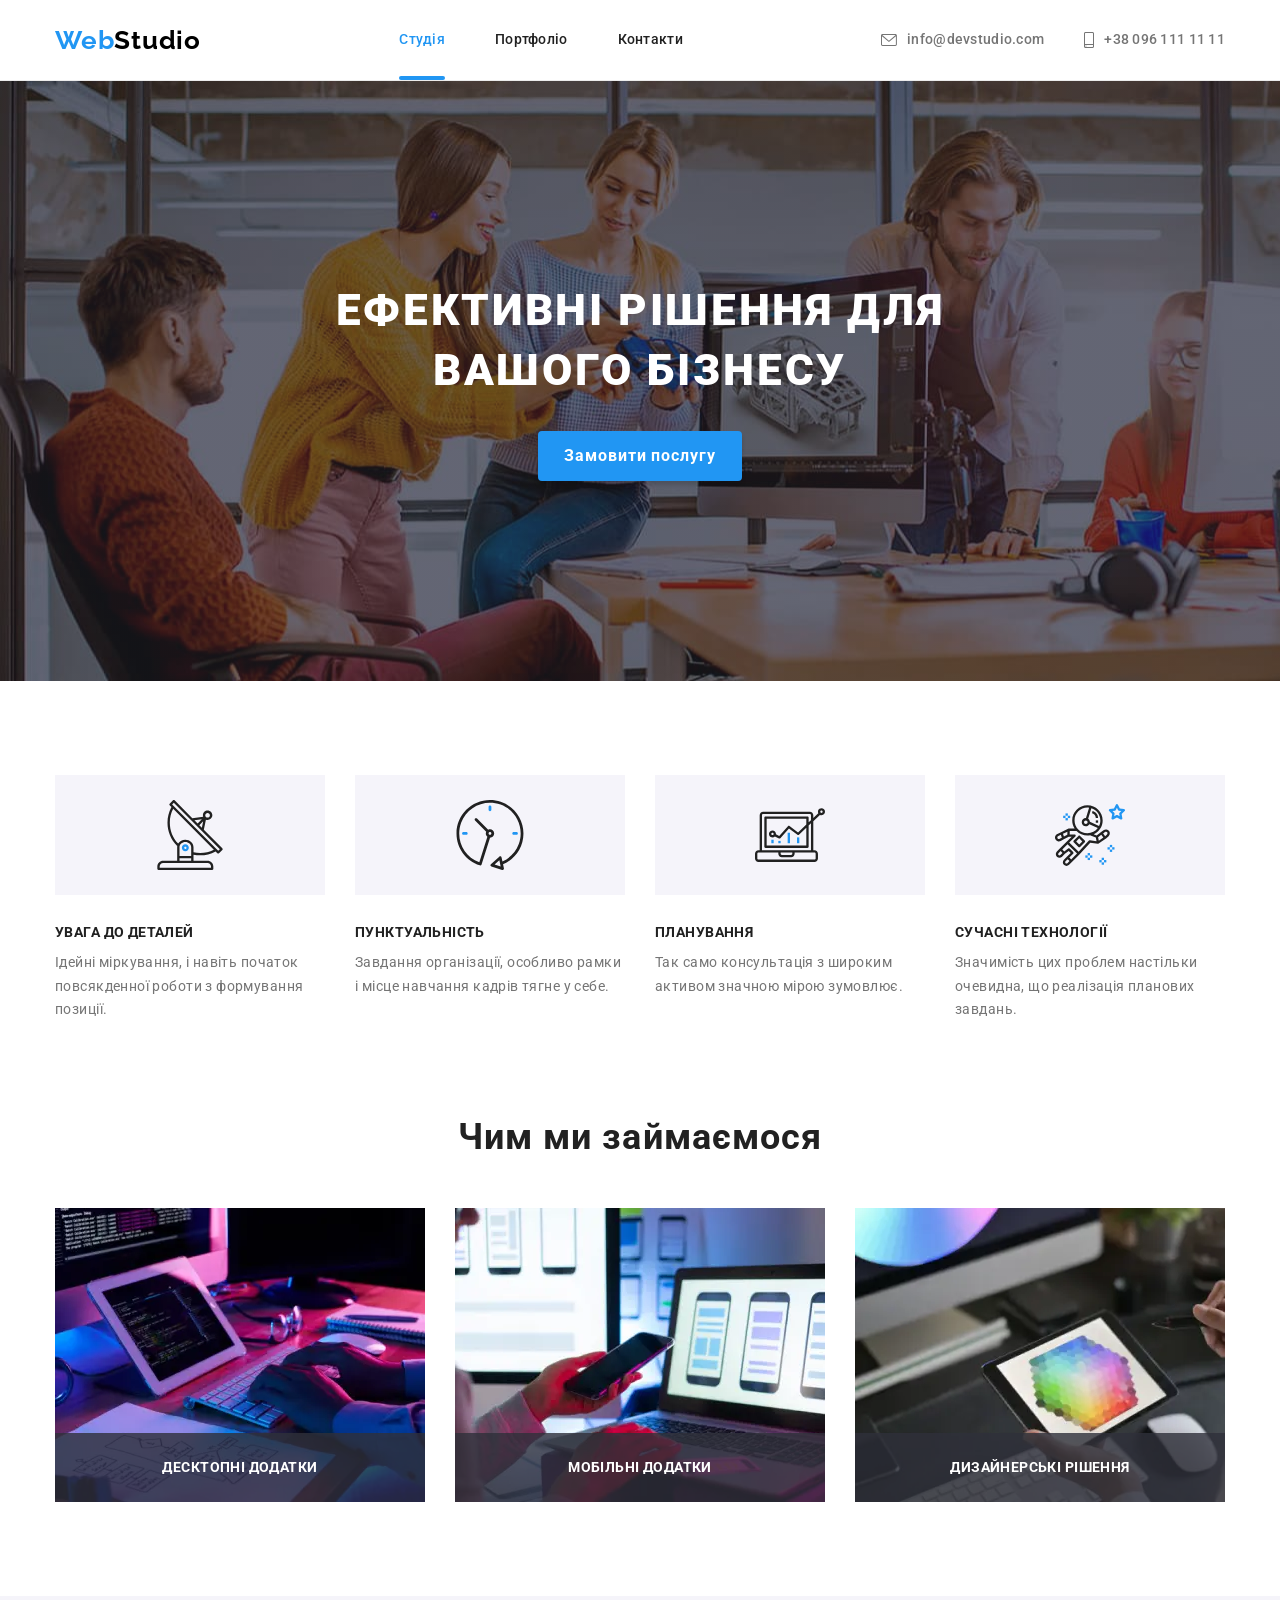
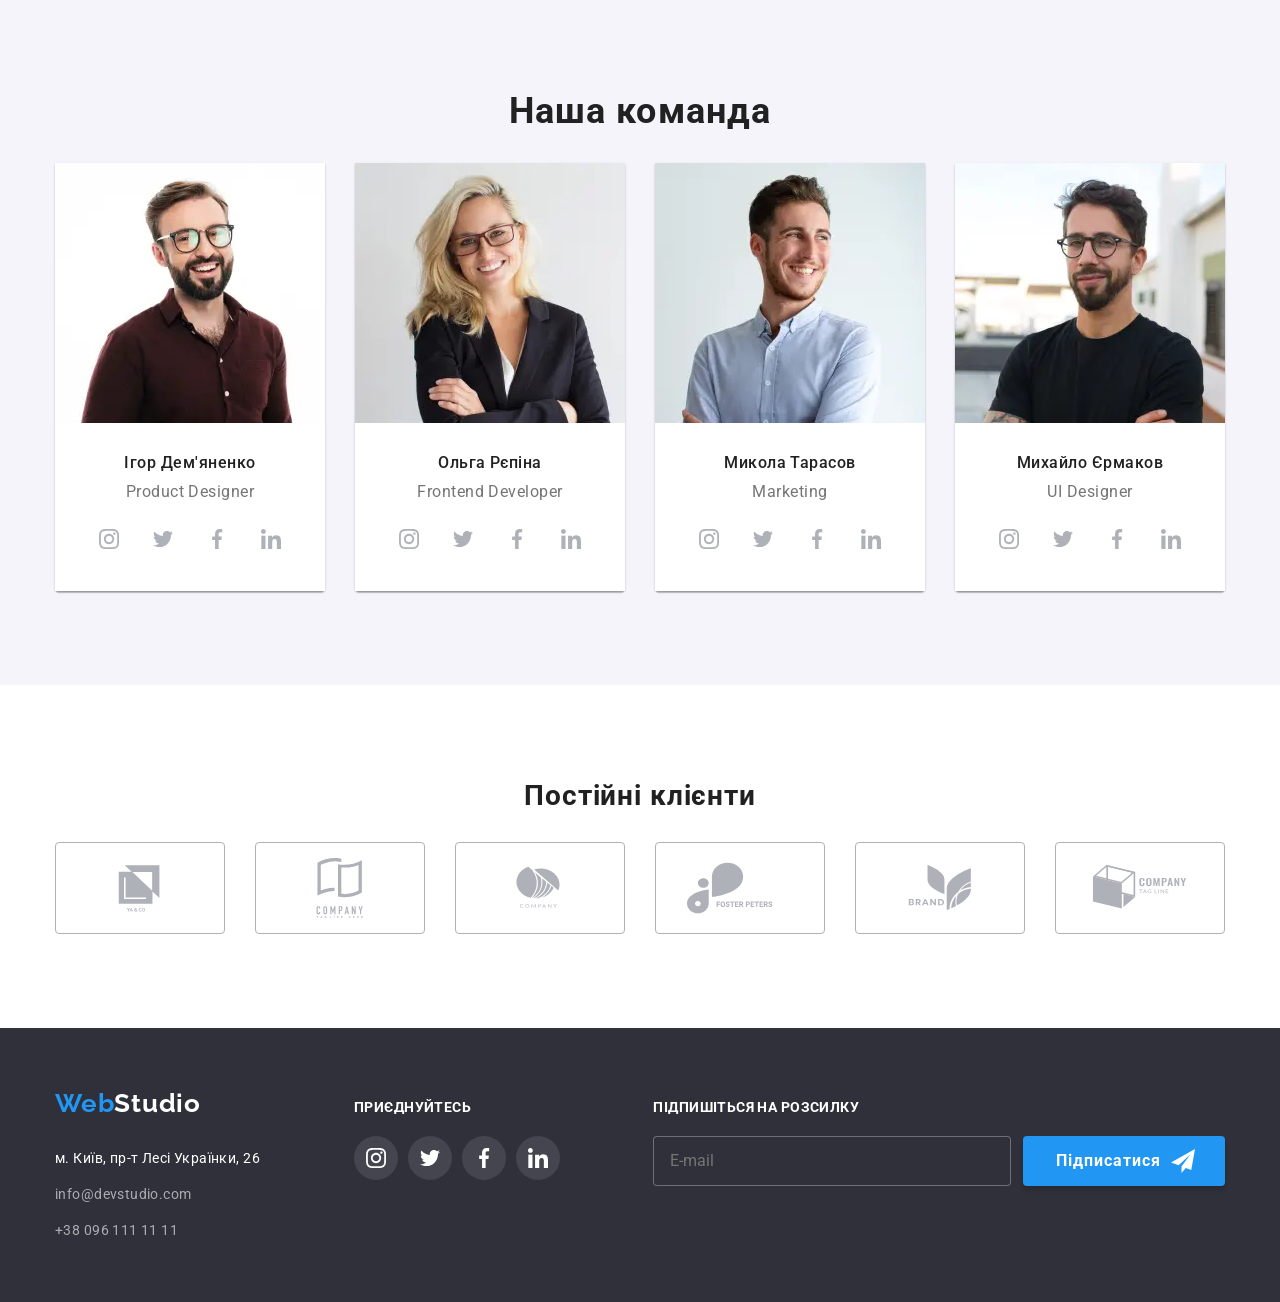
<file: index.html>
<!DOCTYPE html>
<html lang="uk">
  <head>
    <meta charset="UTF-8" />
    <meta http-equiv="X-UA-Compatible" content="IE=edge" />
    <meta name="viewport" content="width=device-width, initial-scale=1.0" />
    <title>WebStudio</title>
    <link
      rel="stylesheet"
      href="https://cdnjs.cloudflare.com/ajax/libs/modern-normalize/1.1.0/modern-normalize.min.css"
      integrity="sha512-wpPYUAdjBVSE4KJnH1VR1HeZfpl1ub8YT/NKx4PuQ5NmX2tKuGu6U/JRp5y+Y8XG2tV+wKQpNHVUX03MfMFn9Q=="
      crossorigin="anonymous"
      referrerpolicy="no-referrer"
    />
    <link rel="preconnect" href="https://fonts.googleapis.com" />
    <link rel="preconnect" href="https://fonts.gstatic.com" crossorigin />
    <link
      href="https://fonts.googleapis.com/css2?family=Raleway:wght@700&family=Roboto:wght@400;500;700;900&display=swap"
      rel="stylesheet"
    />
    <link rel="stylesheet" href="./css/main.min.css" />
  </head>
  <body>
    <header class="header">
      <div class="header__container container">
        <a class="logo link header__logo" href="./index.html"
            ><span class="logo__prefix">Web</span>Studio</a>
        <nav class="nav">
          
          <ul class="nav-list list">
            <li class="nav-list__item">
              <a class="nav-list__link link active-page" href="./index.html"
                >Студія</a
              >
            </li>
            <li class="nav-list__item">
              <a class="nav-list__link link" href="./portfolio.html"
                >Портфоліо</a
              >
            </li>
            <li class="nav-list__item">
              <a class="nav-list__link link" href="">Контакти</a>
            </li>
          </ul>
        </nav>
        <ul class="contacts list">
          <li class="contscts__item">
            <a
              class="mail contacts__link link"
              href="mailto:info@devstudio.com"
            >
              <svg class="contacts__icon" height="12" width="16">
                <use href="./images/icons.svg#icon-email"></use>
              </svg>
              info@devstudio.com
            </a>
          </li>
          <li class="contscts__item">
            <a class="phone contacts__link link" href="tel:+380961111111">
              <svg class="contacts__icon" height="16" width="10">
                <use href="./images/icons.svg#icon-phone"></use>
              </svg>
              +38 096 111 11 11</a
            >
          </li>
        </ul>
        <button type="button" class="menu__open-btn" data-menu-open>
          <svg height="40" width="40">
            <use href="./images/icons.svg#icon-menu"></use>
          </svg>
        </button>
      </div>

      <div class="mobile-menu" data-menu>
        <div class="mobile-menu__container container">
          <ul class="mobile-menu__list list">
            <li class="mobile-menu__item">
              <a class="mobile-menu__link link active" href="./index.html"
                >Студія</a
              >
            </li>
            <li class="mobile-menu__item">
              <a class="mobile-menu__link link" href="./portfolio.html"
                >Портфоліо</a
              >
            </li>
            <li class="mobile-menu__item">
              <a class="mobile-menu__link link" href="">Контакти</a>
            </li>
          </ul>  
          
          <ul class="menu-contacts list">
            <li class="menu-contscts__item">
              <a class="phone menu-contacts__link link" 
                href="tel:+380961111111">
                +38 096 111 11 11</a>
            </li>
            <li class="menu-contscts__item">
              <a class="mail menu-contacts__link link"
                href="mailto:info@devstudio.com">
                info@devstudio.com
              </a>
            </li>  
          </ul>
          <ul class="menu-social__list list">
            <li class="menu-social__item">
              <a class="menu-social__link link" href="">Instagram</a>
            </li>
            <li class="menu-social__item">
              <a class="menu-social__link link" href="">Twitter</a>
            </li>
            <li class="menu-social__item">
              <a class="menu-social__link link" href="">Facebook</a>
            </li>
            <li class="menu-social__item">
              <a class="menu-social__link link" href="">LinkedIn</a>
            </li>
          </ul>
        
          <button type="button" class="menu__close-btn" data-menu-close>
            <svg height="18" width="18">
              <use href="./images/icons.svg#icon-close"></use>
            </svg>
          </button>
        </div>
      </div>
    </header>

    <main>
      <section class="hero">
        <div class="container">
          <h1 class="hero__title">Ефективні рішення для вашого бізнесу</h1>
          <button class="primary-btn hero__btn" type="button" data-modal-open>Замовити послугу</button> 
        </div>
      </section>

      <section class="section preference">
        <div class="container">
          <h2 class="visual-hidden">Переваги</h2>
          <ul class="preference-list list">
            <li class="preference-list__item">
              <div class="preference-list__icon-wrapper">
                <svg class="preference-list__icon">
                  <use href="./images/icons.svg#icon-antenna"></use>
                </svg>
              </div>
              <h3 class="preference-list__title">УВАГА ДО ДЕТАЛЕЙ</h3>
              <p class="preference-list__description">
                Ідейні міркування, і навіть початок повсякденної роботи з
                формування позиції.
              </p>
            </li>
            <li class="preference-list__item">
              <div class="preference-list__icon-wrapper">
                <svg class="preference-list__icon">
                  <use href="./images/icons.svg#icon-clock"></use>
                </svg>
              </div>
              <h3 class="preference-list__title">ПУНКТУАЛЬНІСТЬ</h3>
              <p class="preference-list__description">
                Завдання організації, особливо рамки і місце навчання кадрів
                тягне у себе.
              </p>
            </li>
            <li class="preference-list__item">
              <div class="preference-list__icon-wrapper">
                <svg class="preference-list__icon">
                  <use href="./images/icons.svg#icon-diagram"></use>
                </svg>
              </div>
              <h3 class="preference-list__title">ПЛАНУВАННЯ</h3>
              <p class="preference-list__description">
                Так само консультація з широким активом значною мірою зумовлює.
              </p>
            </li>
            <li class="preference-list__item">
              <div class="preference-list__icon-wrapper">
                <svg class="preference-list__icon">
                  <use href="./images/icons.svg#icon-astronaut"></use>
                </svg>
              </div>
              <h3 class="preference-list__title">СУЧАСНІ ТЕХНОЛОГІЇ</h3>
              <p class="preference-list__description">
                Значимість цих проблем настільки очевидна, що реалізація
                планових завдань.
              </p>
            </li>
          </ul>
        </div>
      </section>

      <section class="section about">
        <div class="container">
          <h2 class="second__title about__title">Чим ми займаємося</h2>
          <ul class="about-list list">
            <li class="about-list__item">
              <div class="about-list__wrapper">
                <picture>

                  <source 
                    srcset="./images/about-1.webp 1x, ./images/about-1@2x.webp 2x" 
                      type="image/webp" />
                  <source 
                    srcset="./images/about-1.jpg 1x, ./images/about-1@2x.jpg 2x"/>

                  <img src="./images/about-1.jpg" alt="Десктопні додатки" width="370"/>
                </picture>
                
                <div class="about-list__title-wrapper">Десктопні додатки</div>
              </div>
            </li>
            <li class="about-list__item">
              <div class="about-list__wrapper">
                <picture>

                  <source 
                    srcset="./images/about-2.webp 1x, ./images/about-2@2x.webp 2x" 
                      type="image/webp" />
                  <source 
                    srcset="./images/about-2.jpg 1x, ./images/about-2@2x.jpg 2x"/>

                  <img src="./images/about-2.jpg" alt="Мобільні додатки" width="370"/>
                </picture>               
                <div class="about-list__title-wrapper">Мобільні додатки</div>
              </div>
            </li>
            <li class="about-list__item">
              <div class="about-list__wrapper">
                <picture>
                  <source 
                    srcset="./images/about-3.webp 1x, ./images/about-3@2x.webp 2x" 
                      type="image/webp" />
                  <source 
                    srcset="./images/about-3.jpg 1x, ./images/about-3@2x.jpg 2x"/>

                  <img src="./images/about-3.jpg" alt="Дизайнерські рішення" width="370"/>
                </picture>   
                <div class="about-list__title-wrapper">Дизайнерські рішення</div>
              </div>
            </li>
          </ul>
        </div>
      </section>

      <section class="section team">
        <div class="container">
          <h2 class="second__title team__title">Наша команда</h2>
          <ul class="team-list list">
            <li class="team-list__item">
              <picture>

                <source 
                  srcset="./images/team1.webp 1x, ./images/team1@2x.webp 2x" 
                  media="(min-width: 1200px)"
                  type="image/webp" />
                <source 
                  srcset="./images/team1.jpg 1x, ./images/team1@2x.jpg 2x"
                  media="(min-width: 1200px)"/>
                <source 
                  srcset="./images/team1-tablet.webp 1x, ./images/team1-tablet@2x.webp 2x" 
                  media="(min-width: 768px)"
                  type="image/webp" />
                <source 
                  srcset="./images/team1-tablet.jpg 1x, ./images/team1-tablet@2x.jpg 2x"
                  media="(min-width: 768px)"/>

                <source 
                  srcset="./images/team1-mobile.webp 1x, ./images/team1-mobile@2x.webp 2x" 
                  media="(max-width: 767px)"
                  type="image/webp"/>
                <source 
                  srcset="./images/team1-mobile.jpg 1x, ./images/team1-mobile@2x.jpg 2x"
                  media="(max-width: 767px)"/>

                <img src="./images/team1.jpg" alt="Ігор Дем'яненко"/>
              </picture>
              
              <div class="team-list__content-wrapper">
                <h3 class="team-list__title">Ігор Дем'яненко</h3>
                <p class="team-list__description">Product Designer</p>
                <ul class="social-icon list">
                  <li class="social-icon__item">
                    <a class="social-icon__link link" href="">
                      <svg class="social-icon__img instagram-icon">
                        <use href="./images/icons.svg#icon-instagram"></use>
                      </svg>
                    </a>
                  </li>
                  <li class="social-icon__item">
                    <a class="social-icon__link link" href="">
                      <svg class="social-icon__img twitter-icon">
                        <use href="./images/icons.svg#icon-twitter"></use>
                      </svg>
                    </a>
                  </li>
                  <li class="social-icon__item">
                    <a class="social-icon__link link" href="">
                      <svg class="social-icon__img facebook-icon">
                        <use href="./images/icons.svg#icon-facebook"></use>
                      </svg>
                    </a>
                  </li>
                  <li class="social-icon__item">
                    <a class="social-icon__link link" href="">
                      <svg class="social-icon__img linkedin-icon">
                        <use href="./images/icons.svg#icon-linkedin"></use>
                      </svg>
                    </a>
                  </li>
                </ul>
              </div>
            </li>
            <li class="team-list__item">
              <picture>

                <source 
                  srcset="./images/team2.webp 1x, ./images/team2@2x.webp 2x" 
                  media="(min-width: 1200px)"
                  type="image/webp" />
                <source 
                  srcset="./images/team2.jpg 1x, ./images/team2@2x.jpg 2x"
                  media="(min-width: 1200px)"/>

                <source 
                  srcset="./images/team2-tablet.webp 1x, ./images/team2-tablet@2x.webp 2x" 
                  media="(min-width: 768px)"
                  type="image/webp" />
                <source 
                  srcset="./images/team2-tablet.jpg 1x, ./images/team2-tablet@2x.jpg 2x"
                  media="(min-width: 768px)"/>

                <source 
                  srcset="./images/team2-mobile.webp 1x, ./images/team2-mobile@2x.webp 2x" 
                  media="(max-width: 767px)"
                  type="image/webp" />
                <source 
                  srcset="./images/team2-mobile.jpg 1x, ./images/team2-mobile@2x.jpg 2x"
                  media="(max-width: 767px)"/>

                <img src="./images/team2.jpg" alt="Ольга Рєпіна"/>
              </picture>
              <div class="team-list__content-wrapper">
                <h3 class="team-list__title">Ольга Рєпіна</h3>
                <p class="team-list__description">Frontend Developer</p>
                <ul class="social-icon list">
                  <li class="social-icon__item">
                    <a class="social-icon__link link" href="">
                      <svg class="social-icon__img instagram-icon">
                        <use href="./images/icons.svg#icon-instagram"></use>
                      </svg>
                    </a>
                  </li>
                  <li class="social-icon__item">
                    <a class="social-icon__link link" href="">
                      <svg class="social-icon__img twitter-icon">
                        <use href="./images/icons.svg#icon-twitter"></use>
                      </svg>
                    </a>
                  </li>
                  <li class="social-icon__item">
                    <a class="social-icon__link link" href="">
                      <svg class="social-icon__img facebook-icon">
                        <use href="./images/icons.svg#icon-facebook"></use>
                      </svg>
                    </a>
                  </li>
                  <li class="social-icon__item">
                    <a class="social-icon__link link" href="">
                      <svg class="social-icon__img linkedin-icon">
                        <use href="./images/icons.svg#icon-linkedin"></use>
                      </svg>
                    </a>
                  </li>
                </ul>
              </div>
            </li>
            <li class="team-list__item">

              <picture>

                <source 
                  srcset="./images/team3.webp 1x, ./images/team3@2x.webp 2x" 
                  media="(min-width: 1200px)"
                  type="image/webp" />
                <source 
                  srcset="./images/team3.jpg 1x, ./images/team3@2x.jpg 2x"
                  media="(min-width: 1200px)"/>

                <source 
                  srcset="./images/team3-tablet.webp 1x, ./images/team3-tablet@2x.webp 2x" 
                  media="(min-width: 768px)"
                  type="image/webp" />
                <source 
                  srcset="./images/team3-tablet.jpg 1x, ./images/team3-tablet@2x.jpg 2x"
                  media="(min-width: 768px)"/>

                <source 
                  srcset="./images/team3-mobile.webp 1x, ./images/team3-mobile@2x.webp 2x" 
                  media="(max-width: 767px)"
                  type="image/webp" />
                <source 
                  srcset="./images/team3-mobile.jpg 1x, ./images/team3-mobile@2x.jpg 2x"
                  media="(max-width: 767px)"/>

                <img src="./images/team3.jpg" alt="Микола Тарасов"/>
              </picture>

              
              <div class="team-list__content-wrapper">
                <h3 class="team-list__title">Микола Тарасов</h3>
                <p class="team-list__description">Marketing</p>
                <ul class="social-icon list">
                  <li class="social-icon__item">
                    <a class="social-icon__link link" href="">
                      <svg class="social-icon__img instagram-icon">
                        <use href="./images/icons.svg#icon-instagram"></use>
                      </svg>
                    </a>
                  </li>
                  <li class="social-icon__item">
                    <a class="social-icon__link link" href="">
                      <svg class="social-icon__img twitter-icon">
                        <use href="./images/icons.svg#icon-twitter"></use>
                      </svg>
                    </a>
                  </li>
                  <li class="social-icon__item">
                    <a class="social-icon__link link" href="">
                      <svg class="social-icon__img facebook-icon">
                        <use href="./images/icons.svg#icon-facebook"></use>
                      </svg>
                    </a>
                  </li>
                  <li class="social-icon__item">
                    <a class="social-icon__link link" href="">
                      <svg class="social-icon__img linkedin-icon">
                        <use href="./images/icons.svg#icon-linkedin"></use>
                      </svg>
                    </a>
                  </li>
                </ul>
              </div>
            </li>
            
            <li class="team-list__item">

              <picture>

                <source 
                  srcset="./images/team4.webp 1x, ./images/team4@2x.webp 2x" 
                  media="(min-width: 1200px)"
                  type="image/webp"/>
                <source 
                  srcset="./images/team4.jpg 1x, ./images/team4@2x.jpg 2x"
                  media="(min-width: 1200px)"/>

                <source 
                  srcset="./images/team4-tablet.webp 1x, ./images/team4-tablet@2x.webp 2x" 
                  media="(min-width: 768px)"
                  type="image/webp" />
                <source 
                  srcset="./images/team4-tablet.jpg 1x, ./images/team4-tablet@2x.jpg 2x"
                  media="(min-width: 768px)"/>

                <source 
                  srcset="./images/team4-mobile.webp 1x, ./images/team4-mobile@2x.webp 2x" 
                  media="(max-width: 767px)"
                  type="image/webp" />
                <source 
                  srcset="./images/team4-mobile.jpg 1x, ./images/team4-mobile@2x.jpg 2x"
                  media="(max-width: 767px)"/>

                  <img src="./images/team4.jpg" alt="Михайло Єрмаков"/>
              </picture>
             
              <div class="team-list__content-wrapper">
                <h3 class="team-list__title">Михайло Єрмаков</h3>
                <p class="team-list__description">UI Designer</p>
                <ul class="social-icon list">
                  <li class="social-icon__item">
                    <a class="social-icon__link link" href="">
                      <svg class="social-icon__img instagram-icon">
                        <use href="./images/icons.svg#icon-instagram"></use>
                      </svg>
                    </a>
                  </li>
                  <li class="social-icon__item">
                    <a class="social-icon__link link" href="">
                      <svg class="social-icon__img twitter-icon">
                        <use href="./images/icons.svg#icon-twitter"></use>
                      </svg>
                    </a>
                  </li>
                  <li class="social-icon__item">
                    <a class="social-icon__link link" href="">
                      <svg class="social-icon__img facebook-icon">
                        <use href="./images/icons.svg#icon-facebook"></use>
                      </svg>
                    </a>
                  </li>
                  <li class="social-icon__item">
                    <a class="social-icon__link link" href="">
                      <svg class="social-icon__img linkedin-icon">
                        <use href="./images/icons.svg#icon-linkedin"></use>
                      </svg>
                    </a>
                  </li>
                </ul>
              </div>
            </li>
          </ul>
        </div>
      </section>

      <section class="section clients">
        <div class="container">
          <h2 class="second__title clients__title">Постійні клієнти</h2>
          <ul class="clients-list list">
            <li class="clients-list__item">
              <a href="" class="clients-list__link link">
                <svg class="clients-list__img">
                  <use href="./images/icons.svg#icon-client1"></use>
                </svg>
              </a>
            </li>
            <li class="clients-list__item">
              <a href="" class="clients-list__link link">
                <svg class="clients-list__img">
                  <use href="./images/icons.svg#icon-client2"></use>
                </svg>
              </a>
            </li>
            <li class="clients-list__item">
              <a href="" class="clients-list__link link">
                <svg class="clients-list__img">
                  <use href="./images/icons.svg#icon-client3"></use>
                </svg>
              </a>
            </li>
            <li class="clients-list__item">
              <a href="" class="clients-list__link link">
                <svg class="clients-list__img">
                  <use href="./images/icons.svg#icon-client4"></use>
                </svg>
              </a>
            </li>
            <li class="clients-list__item">
              <a href="" class="clients-list__link link">
                <svg class="clients-list__img">
                  <use href="./images/icons.svg#icon-client5"></use>
                </svg>
              </a>
            </li>
            <li class="clients-list__item">
              <a href="" class="clients-list__link link">
                <svg class="clients-list__img">
                  <use href="./images/icons.svg#icon-client6"></use>
                </svg>
              </a>
            </li>
          </ul>
        </div>
      </section>
    </main>

    <footer class="footer">
      <div class="container footer-container">
        <div class="footer-contacts">
          <a class="logo link footer__logo" href="./index.html"
            ><span class="logo__prefix">Web</span>Studio</a
          >
          <address class="footer-address">
            м. Київ, пр-т Лесі Українки, 26
            <a
              class="footer-address__link link"
              href="mailto:info@devstudio.com"
              >info@devstudio.com</a
            >
            <a class="footer-address__link link" href="tel:+380961111111"
              >+38 096 111 11 11</a
            >
          </address>
        </div>
        
        <div class="footer-social">
          <p class="footer-social__title">приєднуйтесь</p>
          <ul class="social-icon list">
            <li class="social-icon__item">
              <a class="social-icon__link social-icon__link_theme_dark link" href="">
                <svg class="social-icon__img_theme_dark instagram-icon">
                  <use href="./images/icons.svg#icon-instagram"></use>
                </svg>
              </a>
            </li>
            <li class="social-icon__item">
              <a class="social-icon__link social-icon__link_theme_dark link" href="">
                <svg class="social-icon__img_theme_dark twitter-icon">
                  <use href="./images/icons.svg#icon-twitter"></use>
                </svg>
              </a>
            </li>
            <li class="social-icon__item">
              <a class="social-icon__link social-icon__link_theme_dark link" href="">
                <svg class="social-icon__img_theme_dark facebook-icon">
                  <use href="./images/icons.svg#icon-facebook"></use>
                </svg>
              </a>
            </li>
            <li class="social-icon__item">
              <a class="social-icon__link social-icon__link_theme_dark link" href="">
                <svg class="social-icon__img_theme_dark linkedin-icon">
                  <use href="./images/icons.svg#icon-linkedin"></use>
                </svg>
              </a>
            </li>
          </ul>
        </div>

        <form class="subscribe-form">
          <p class="subscribe-form__title">Підпишіться на розсилку</p>
          <div class="subscribe-form-thumb">
            <input type="email" name="email" class="subscribe-form__input" placeholder="E-mail" required/>    
            <button type="submit" class="primary-btn subscribe-form__btn">
              Підписатися
              <svg class="subscribe-form__icon">
                <use href="./images/icons.svg#icon-send" width="24" height="24"></use>
              </svg>
            </button>
          </div>
        </form>
      </div>
    </footer>

    <div class="backdrop is-hidden" data-modal>
      <div class="modal">
        <button type="button" class="modal__close_btn" data-modal-close>
          <svg class="modal__close_icon" width="11" height="11">
            <use href="./images/icons.svg#icon-close"></use>
          </svg>
        </button>

        <form class="person-form">
          <p class="person-form__title">Залиште свої дані, ми вам передзвонимо</p>
          
          <label for="form-name"><span class="person-form__text">Ім'я</span></label>
            <div class="input-wrapper">
              <input type="text" name="name" class="person-form__input" id="form-name" required>
              <svg class="person-form__icon" width="13" height="13">
                <use href="./images/icons.svg#icon-person"></use>
              </svg>          
            </div>       
         
          <label for="form-phone"><span class="person-form__text">Телефон</span></label>
          <div class="input-wrapper">
            <input type="tel" name="phone" class="person-form__input" id="form-phone" required>
            <svg class="person-form__icon" width="14" height="14">
              <use href="./images/icons.svg#icon-phone_form"></use>
            </svg>
          </div>  
          
          <label for="form-email"><span class="person-form__text">Пошта</span></label>           
            <div class="input-wrapper">
              <input type="email" name="email" class="person-form__input" id="form-email" required>
              <svg class="person-form__icon" width="16" height="15">
                <use href="./images/icons.svg#icon-email-form"></use>
              </svg>
            </div> 
          
          <label for="form-message"><span class="person-form__text">Коментар</span></label>           
          <textarea 
            name="message" 
            placeholder="Введіть текст" 
            class="person-form__message" 
            id="form-message"
          >
          </textarea>
          
          <div class="checkbox-wrapper">
            <input type="checkbox" name="accept" id="accept-checkbox" class="person-checkbox__input visual-hidden" required>
            <label class="person-checkbox__label" for="accept-checkbox">
              <span class="person-checkbox__text">
                Погоджуюся з розсилкою та приймаю  <a class="person-checkbox__link" href="">Умови договору</a>
              </span>
            </label>
          </div>         
          <button type="submit" class="primary-btn person-form__btn">Відправити</button>
        </form>

      </div>
    </div>

    <script src="./js/modal.js"></script>
    <script src="./js/mobile-menu.js"></script>

  </body>
</html>
</file>
<file: css/main.min.css>
:root{--primary-font-family: "Roboto", sans-serif;--secondary-font-family: "Raleway", sans-serif;--primary-text-color: #757575;--secondary-text-color: #212121;--white-color: #ffffff;--primary-lite-color: #f5f4fa;--secondary-lite-color: #f5f5f5;--third-lite-color: rgba(255, 255, 255, 0.6);--primary-dark-color: #000000;--secondary-dark-color: #2f303a;--primary-decor-color: #2196f3;--secondary-decor-color: #188ce8;--primary-border-color: #ececec;--secondary-border-color: #eeeeee;--icon-color: #afb1b8}.visual-hidden{position:absolute;width:1px;height:1px;margin:-1px;border:0;padding:0;white-space:nowrap;-webkit-clip-path:inset(100%);clip-path:inset(100%);overflow:hidden}body{background-color:var(--white-color);font-family:var(--primary-font-family);color:var(--primary-text-color)}h1,h2,h3,h4,h5,h6,p{margin-top:0;margin-bottom:0}ul,ol{margin-top:0;margin-bottom:0;padding-left:0}img{display:block}.link{text-decoration:none}.list{list-style:none}.second__title{font-weight:700;font-size:36px;line-height:1.17;letter-spacing:.03em;text-align:center;color:var(--secondary-text-color)}.section{padding-top:60px;padding-bottom:60px}@media screen and (min-width: 1200px){.section{padding-top:94px;padding-bottom:94px}}.container{padding-left:15px;padding-right:15px}@media screen and (min-width: 480px){.container{width:480px;margin-left:auto;margin-right:auto}}@media screen and (min-width: 768px){.container{width:768px}}@media screen and (min-width: 1200px){.container{width:1200px;padding-left:15px;padding-right:15px}}@media screen and (min-width: 1600px){.container{width:1600px;padding-left:215px;padding-right:215px}}.primary-btn{height:50px;padding-left:24px;padding-right:24px;font-weight:700;font-size:16px;line-height:1.88;letter-spacing:.06em;cursor:pointer;border-color:rgba(0,0,0,0);border-radius:4px;-webkit-box-shadow:0px 4px 4px rgba(0,0,0,.15);box-shadow:0px 4px 4px rgba(0,0,0,.15);background-color:var(--primary-decor-color);color:var(--white-color);-webkit-transition:background-color 250ms cubic-bezier(0.4, 0, 0.2, 1);transition:background-color 250ms cubic-bezier(0.4, 0, 0.2, 1)}.primary-btn:hover,.primary-btn:focus{outline:none;background-color:var(--secondary-decor-color)}.header{border-bottom:1px solid var(--primary-border-color)}.header__container{display:-webkit-box;display:-ms-flexbox;display:flex;-webkit-box-align:center;-ms-flex-align:center;align-items:center;-webkit-box-pack:justify;-ms-flex-pack:justify;justify-content:space-between;min-height:60px}.logo{display:block;font-family:var(--secondary-font-family);font-weight:700;font-size:24px;line-height:1.17;letter-spacing:.03em;color:var(--primary-dark-color)}.logo__prefix{color:var(--primary-decor-color)}.footer__logo{margin-bottom:28px;color:var(--white-color)}@media screen and (min-width: 1200px){.logo{font-size:26px;line-height:1.19}}.nav-list{display:none}.menu__open-btn{background-color:rgba(0,0,0,0);border:none;padding:0;margin-left:auto;line-height:0;fill:var(--secondary-text-color)}.menu__open-btn:hover,.menu__open-btn:focus{fill:var(--primary-decor-color)}@media screen and (min-width: 768px){.nav{display:-webkit-box;display:-ms-flexbox;display:flex;-webkit-box-align:center;-ms-flex-align:center;align-items:center}.nav-list{display:-webkit-box;display:-ms-flexbox;display:flex}.nav-list__link{display:block;font-weight:500;font-size:14px;line-height:1.14;letter-spacing:.02em;padding-top:32px;padding-bottom:32px;color:var(--secondary-text-color);-webkit-transition:color 250ms cubic-bezier(0.4, 0, 0.2, 1);transition:color 250ms cubic-bezier(0.4, 0, 0.2, 1)}.nav-list__link:hover,.nav-list__link:focus{color:var(--primary-decor-color)}.nav-list__item:not(:last-child){margin-right:50px}.menu__open-btn{display:none}.mobile-menu{display:none}}.active-page{position:relative;color:var(--primary-decor-color)}.active-page::after{position:absolute;bottom:0;display:block;content:"";width:100%;height:4px;background:var(--primary-decor-color);border-radius:2px}.mobile-menu{position:fixed;top:0;right:0;width:100vw;height:100vh;opacity:0;visibility:hidden;pointer-events:none;background-color:#fff;z-index:999;-webkit-transition:opacity 250ms cubic-bezier(0.4, 0, 0.2, 1),visibility 250ms cubic-bezier(0.4, 0, 0.2, 1);transition:opacity 250ms cubic-bezier(0.4, 0, 0.2, 1),visibility 250ms cubic-bezier(0.4, 0, 0.2, 1)}.mobile-menu.is-open{opacity:1;visibility:visible;pointer-events:auto}.menu__close-btn{position:absolute;top:21px;right:25px;background-color:rgba(0,0,0,0);padding:0;border:none;line-height:0;-webkit-transition:fill 250ms cubic-bezier(0.4, 0, 0.2, 1);transition:fill 250ms cubic-bezier(0.4, 0, 0.2, 1)}.menu__close-btn:hover,.menu__close-btn:focus{fill:#2196f3}.mobile-menu__container{position:relative;display:-webkit-box;display:-ms-flexbox;display:flex;height:100%;-webkit-box-orient:vertical;-webkit-box-direction:normal;-ms-flex-direction:column;flex-direction:column;padding:48px 40px}.mobile-menu__item{margin-bottom:32px}.mobile-menu__link{font-weight:500;font-size:40px;line-height:1.18;letter-spacing:.02em;color:#212121}.mobile-menu__link:hover,.mobile-menu__link:focus{color:#2196f3}.menu-contacts{margin-top:auto}.menu-contscts__item:not(:last-child){margin-bottom:32px}.menu-contscts__item:last-child{margin-bottom:64px}.phone.menu-contacts__link{font-weight:500;font-size:26px;line-height:1.18;letter-spacing:.02em;color:#2196f3}.mail.menu-contacts__link{font-weight:500;font-size:24px;line-height:1.17;letter-spacing:.02em;color:#757575}.menu-social__list{display:-webkit-box;display:-ms-flexbox;display:flex}.menu-social__item:not(:last-child)::after{content:"";margin-right:10px;margin-left:10px;width:22px;height:0px;border:1px solid rgba(33,33,33,.2);-webkit-transform:rotate(90deg);transform:rotate(90deg)}.menu-social__link{font-weight:500;font-size:12px;line-height:1.22;letter-spacing:.02em;color:#2196f3}.mobile-menu__link.active{color:#2196f3}@media screen and (min-width: 480px){.phone.menu-contacts__link{font-size:34px}.menu-social__link{font-size:18px}}.contacts{display:none}@media screen and (min-width: 768px){.contacts{display:block}.contscts__item:not(:last-child){margin-bottom:10px}.contacts__link{display:-webkit-box;display:-ms-flexbox;display:flex;-webkit-box-align:center;-ms-flex-align:center;align-items:center;font-weight:500;font-size:14px;line-height:1.14;letter-spacing:.02em;color:var(--primary-text-color);-webkit-transition:color 250ms cubic-bezier(0.4, 0, 0.2, 1);transition:color 250ms cubic-bezier(0.4, 0, 0.2, 1)}.contacts__link:hover,.contacts__link:focus{color:var(--primary-decor-color)}.contacts__icon{margin-right:10px;fill:var(--primary-text-color);-webkit-transition:fill 250ms cubic-bezier(0.4, 0, 0.2, 1);transition:fill 250ms cubic-bezier(0.4, 0, 0.2, 1)}.contacts__link:hover .contacts__icon,.contacts__link:focus .contacts__icon{fill:var(--primary-decor-color)}}@media screen and (min-width: 1200px){.contacts{display:-webkit-box;display:-ms-flexbox;display:flex}.contscts__item:not(:last-child){margin-right:40px;margin-bottom:0}}.hero{background-image:-webkit-gradient(linear, left top, left bottom, from(rgba(47, 48, 58, 0.4)), to(rgba(47, 48, 58, 0.4))),url(../images/hero-mobile.jpg);background-image:linear-gradient(rgba(47, 48, 58, 0.4), rgba(47, 48, 58, 0.4)),url(../images/hero-mobile.jpg);background-size:cover;background-color:var(--secondary-dark-color);padding-top:118px;padding-bottom:118px;margin-left:auto;margin-right:auto}.hero__title{font-weight:900;font-size:24px;line-height:1.62;text-align:center;letter-spacing:.06em;text-transform:uppercase;max-width:360px;margin-bottom:30px;margin-left:auto;margin-right:auto;color:var(--white-color)}.hero__btn{display:block;margin-left:auto;margin-right:auto}@media(min-devixe-pixel-ratio: 2),(min-resolurion: 192dpi),(-webkit-min-device-pixel-ratio: 2),(min-resolution: 2dppx){.hero{background-image:-webkit-gradient(linear, left top, left bottom, from(rgba(47, 48, 58, 0.4)), to(rgba(47, 48, 58, 0.4))),url(../images/hero-mobile@2x.jpg);background-image:linear-gradient(rgba(47, 48, 58, 0.4), rgba(47, 48, 58, 0.4)),url(../images/hero-mobile@2x.jpg)}}@media screen and (min-width: 480px){.hero__title{font-size:26px}}@media screen and (min-width: 768px){.hero{background-image:-webkit-gradient(linear, left top, left bottom, from(rgba(47, 48, 58, 0.4)), to(rgba(47, 48, 58, 0.4))),url(../images/hero-tablet.jpg);background-image:linear-gradient(rgba(47, 48, 58, 0.4), rgba(47, 48, 58, 0.4)),url(../images/hero-tablet.jpg)}}@media screen and (min-width: 768px)and (min-devixe-pixel-ratio: 2),screen and (min-width: 768px)and (min-resolurion: 192dpi),screen and (min-width: 768px)and (-webkit-min-device-pixel-ratio: 2),screen and (min-width: 768px)and (min-resolution: 2dppx){.hero{background-image:-webkit-gradient(linear, left top, left bottom, from(rgba(47, 48, 58, 0.4)), to(rgba(47, 48, 58, 0.4))),url(../images/hero-tablet@2x.jpg);background-image:linear-gradient(rgba(47, 48, 58, 0.4), rgba(47, 48, 58, 0.4)),url(../images/hero-tablet@2x.jpg)}}@media screen and (min-width: 1200px){.hero{background-image:-webkit-gradient(linear, left top, left bottom, from(rgba(47, 48, 58, 0.4)), to(rgba(47, 48, 58, 0.4))),url(../images/hero.jpg);background-image:linear-gradient(rgba(47, 48, 58, 0.4), rgba(47, 48, 58, 0.4)),url(../images/hero.jpg);max-width:1600px;padding-top:200px;padding-bottom:200px}.hero__title{font-weight:900;font-size:44px;line-height:1.36;letter-spacing:.06em;text-transform:uppercase;max-width:696px;margin-bottom:30px;text-align:center;margin-left:auto;margin-right:auto;color:var(--white-color)}}@media screen and (min-width: 1200px)and (min-devixe-pixel-ratio: 2),screen and (min-width: 1200px)and (min-resolurion: 192dpi),screen and (min-width: 1200px)and (-webkit-min-device-pixel-ratio: 2),screen and (min-width: 1200px)and (min-resolution: 2dppx){.hero{background-image:-webkit-gradient(linear, left top, left bottom, from(rgba(47, 48, 58, 0.4)), to(rgba(47, 48, 58, 0.4))),url(../images/hero@2x.jpg);background-image:linear-gradient(rgba(47, 48, 58, 0.4), rgba(47, 48, 58, 0.4)),url(../images/hero@2x.jpg)}}.preference-list{margin-top:-30px}.preference-list__item{margin-top:30px}.preference-list__icon-wrapper{display:-webkit-box;display:-ms-flexbox;display:flex;-webkit-box-pack:center;-ms-flex-pack:center;justify-content:center;-webkit-box-align:center;-ms-flex-align:center;align-items:center;max-width:450px;height:120px;background-color:#f5f4fa;margin-bottom:30px}.preference-list__icon{height:70px;width:70px}.preference-list__title{font-weight:700;font-size:14px;line-height:1.14;letter-spacing:.03em;text-transform:uppercase;margin-bottom:10px;text-align:center;color:var(--secondary-text-color)}.preference-list__description{font-size:12px;line-height:1.71;letter-spacing:.03em}.preference-list__description:not(:last-child){margin-bottom:30px}@media screen and (min-width: 768px){.preference-list{display:-webkit-box;display:-ms-flexbox;display:flex;-ms-flex-wrap:wrap;flex-wrap:wrap;margin-left:-30px}.preference-list__item{-ms-flex-preferred-size:calc((100% - 60px)/2);flex-basis:calc((100% - 60px)/2);margin-left:30px}.preference-list__icon-wrapper{width:354px}.preference-list__title{text-align:left}.preference-list__description{font-size:14px}}@media screen and (min-width: 1200px){.preference-list__icon-wrapper{width:270px}.preference-list__item{-ms-flex-preferred-size:calc((100% - 120px)/4);flex-basis:calc((100% - 120px)/4)}}.about{display:none}@media screen and (min-width: 1200px){.about{display:block;padding-top:0}.about__title{margin-bottom:50px}.about-list{display:-webkit-box;display:-ms-flexbox;display:flex;-ms-flex-wrap:wrap;flex-wrap:wrap;margin-left:-30px}.about-list__item{-ms-flex-preferred-size:calc((100% - 90px)/3);flex-basis:calc((100% - 90px)/3);margin-left:30px}.about-list__wrapper{position:relative}.about-list__title-wrapper{position:absolute;bottom:0;width:100%;padding-top:27px;padding-bottom:27px;font-weight:700;font-size:14px;line-height:1.14;text-align:center;text-transform:uppercase;letter-spacing:.03em;color:var(--white-color);background:rgba(47,48,58,.8)}}.team{background-color:var(--primary-lite-color)}.team-list__item{max-width:450px;margin-top:30px;-webkit-box-shadow:0px 1px 3px rgba(0,0,0,.12),0px 1px 1px rgba(0,0,0,.14),0px 2px 1px rgba(0,0,0,.2);box-shadow:0px 1px 3px rgba(0,0,0,.12),0px 1px 1px rgba(0,0,0,.14),0px 2px 1px rgba(0,0,0,.2);border-radius:0px 0px 4px 4px}.team-list__item img{width:100%}.team-list__content-wrapper{padding-top:30px;padding-bottom:24px;text-align:center;background:var(--white-color)}.team-list__title{font-weight:500;font-size:16px;line-height:1.19;letter-spacing:.03em;margin-bottom:10px;color:var(--secondary-text-color)}.team-list__description{font-size:16px;line-height:1.19;letter-spacing:.03em;margin-bottom:16px}@media screen and (min-width: 768px){.team__title{padding-bottom:30px}.team-list{display:-webkit-box;display:-ms-flexbox;display:flex;-ms-flex-wrap:wrap;flex-wrap:wrap;margin-left:-30px;margin-top:-30px}.team-list__item{-ms-flex-preferred-size:calc((100% - 60px)/2);flex-basis:calc((100% - 60px)/2);margin-left:30px;margin-top:30px;-webkit-box-shadow:0px 1px 3px rgba(0,0,0,.12),0px 1px 1px rgba(0,0,0,.14),0px 2px 1px rgba(0,0,0,.2);box-shadow:0px 1px 3px rgba(0,0,0,.12),0px 1px 1px rgba(0,0,0,.14),0px 2px 1px rgba(0,0,0,.2);border-radius:0px 0px 4px 4px}}@media screen and (min-width: 1200px){.team-list__item{-ms-flex-preferred-size:calc((100% - 120px)/4);flex-basis:calc((100% - 120px)/4)}.team-list__content-wrapper{padding-bottom:30px}}.social-icon{display:-webkit-box;display:-ms-flexbox;display:flex;-webkit-box-pack:center;-ms-flex-pack:center;justify-content:center}.social-icon__item:not(:last-child){margin-right:10px}.social-icon__link{display:-webkit-box;display:-ms-flexbox;display:flex;-webkit-box-align:center;-ms-flex-align:center;align-items:center;-webkit-box-pack:center;-ms-flex-pack:center;justify-content:center;width:44px;height:44px;border-radius:50%;-webkit-transition:background-color 250ms cubic-bezier(0.4, 0, 0.2, 1);transition:background-color 250ms cubic-bezier(0.4, 0, 0.2, 1)}.social-icon__link:hover,.social-icon__link:focus{background-color:var(--primary-decor-color)}.social-icon__img{fill:var(--icon-color);-webkit-transition:fill 250ms cubic-bezier(0.4, 0, 0.2, 1);transition:fill 250ms cubic-bezier(0.4, 0, 0.2, 1)}.social-icon__link:hover .social-icon__img,.social-icon__link:focus .social-icon__img{fill:var(--white-color)}.social-icon__link_theme_dark{background:rgba(255,255,255,.1)}.social-icon__img_theme_dark{fill:var(--white-color)}.twitter-icon{width:44px;height:44px}.instagram-icon,.facebook-icon,.linkedin-icon{width:20px;height:20px}.clients__title{font-size:28px;line-height:1.18}.clients-list__item{width:210px;margin-left:auto;margin-right:auto;margin-top:30px}.clients-list__link{display:-webkit-box;display:-ms-flexbox;display:flex;-webkit-box-align:center;-ms-flex-align:center;align-items:center;-webkit-box-pack:center;-ms-flex-pack:center;justify-content:center;height:92px;width:210px;border:1px solid #afb1b8;border-radius:4px;-webkit-transition:border-color 250ms cubic-bezier(0.4, 0, 0.2, 1);transition:border-color 250ms cubic-bezier(0.4, 0, 0.2, 1)}.clients-list__link:hover,.clients-list__link:focus{border-color:#2196f3}.clients-list__img{height:60px;width:106px;fill:var(--icon-color);-webkit-transition:fill 250ms cubic-bezier(0.4, 0, 0.2, 1);transition:fill 250ms cubic-bezier(0.4, 0, 0.2, 1)}.clients-list__link:hover .clients-list__img,.clients-list__link:focus .clients-list__img{fill:var(--primary-decor-color)}@media screen and (min-width: 480px){.clients-list{display:-webkit-box;display:-ms-flexbox;display:flex;-ms-flex-wrap:wrap;flex-wrap:wrap;margin-left:-30px}.clients-list__item{-ms-flex-preferred-size:calc((100% - 60px)/2);flex-basis:calc((100% - 60px)/2);margin-left:30px;margin-right:0}}@media screen and (min-width: 768px){.clients-list__item{-ms-flex-preferred-size:calc((100% - 90px)/3);flex-basis:calc((100% - 90px)/3)}.clients-list__link{height:92px;width:226px}}@media screen and (min-width: 1200px){.clients-list__item{-ms-flex-preferred-size:calc((100% - 180px)/6);flex-basis:calc((100% - 180px)/6)}.clients-list__link{height:92px;width:170px}}.portfolio-filter{display:-webkit-box;display:-ms-flexbox;display:flex;-ms-flex-wrap:wrap;flex-wrap:wrap;margin-bottom:40px;margin-top:-15px}.portfolio-filter__item{margin-top:15px}.portfolio-filter__item:not(:last-child){margin-right:8px}.portfolio-filter__btn{border:none;cursor:pointer;font-weight:500;font-size:12px;line-height:1.63;text-align:center;letter-spacing:.03em;padding:6px 22px;border-radius:4px;color:var(--secondary-text-color);background-color:var(--primary-lite-color);-webkit-transition:background-color 250ms cubic-bezier(0.4, 0, 0.2, 1),color 250ms cubic-bezier(0.4, 0, 0.2, 1),-webkit-box-shadow 250ms cubic-bezier(0.4, 0, 0.2, 1);transition:background-color 250ms cubic-bezier(0.4, 0, 0.2, 1),color 250ms cubic-bezier(0.4, 0, 0.2, 1),-webkit-box-shadow 250ms cubic-bezier(0.4, 0, 0.2, 1);transition:background-color 250ms cubic-bezier(0.4, 0, 0.2, 1),color 250ms cubic-bezier(0.4, 0, 0.2, 1),box-shadow 250ms cubic-bezier(0.4, 0, 0.2, 1);transition:background-color 250ms cubic-bezier(0.4, 0, 0.2, 1),color 250ms cubic-bezier(0.4, 0, 0.2, 1),box-shadow 250ms cubic-bezier(0.4, 0, 0.2, 1),-webkit-box-shadow 250ms cubic-bezier(0.4, 0, 0.2, 1)}.portfolio-filter__btn:hover,.portfolio-filter__btn:focus{background-color:var(--primary-decor-color);color:var(--white-color);-webkit-box-shadow:0px 3px 1px rgba(0,0,0,.1),0px 1px 2px rgba(0,0,0,.08),0px 2px 2px rgba(0,0,0,.12);box-shadow:0px 3px 1px rgba(0,0,0,.1),0px 1px 2px rgba(0,0,0,.08),0px 2px 2px rgba(0,0,0,.12)}.portfolio-list{display:block;margin-left:auto;margin-right:auto}.portfolio-list__item{margin-top:30px}.portfolio-list__link{display:block;height:100%;border:1px solid var(--secondary-border-color);-webkit-transition:-webkit-box-shadow 250ms cubic-bezier(0.4, 0, 0.2, 1);transition:-webkit-box-shadow 250ms cubic-bezier(0.4, 0, 0.2, 1);transition:box-shadow 250ms cubic-bezier(0.4, 0, 0.2, 1);transition:box-shadow 250ms cubic-bezier(0.4, 0, 0.2, 1), -webkit-box-shadow 250ms cubic-bezier(0.4, 0, 0.2, 1)}.portfolio-list__link:hover{-webkit-box-shadow:0px 1px 1px rgba(0,0,0,.12),0px 4px 4px rgba(0,0,0,.06),1px 4px 6px rgba(0,0,0,.16);box-shadow:0px 1px 1px rgba(0,0,0,.12),0px 4px 4px rgba(0,0,0,.06),1px 4px 6px rgba(0,0,0,.16)}.portfolio-thumb{max-width:450px;position:relative;overflow:hidden;z-index:99}.portfolio-thumb img{width:100%}.portfolio-list__overlay{position:absolute;height:100%;width:100%;top:0;left:0;padding:32px 24px;font-weight:400;font-size:14px;line-height:1.56;letter-spacing:.03em;color:#fff;background:rgba(33,150,243,.9);-webkit-transform:translateY(100%);transform:translateY(100%);-webkit-transition:-webkit-transform 250ms cubic-bezier(0.4, 0, 0.2, 1);transition:-webkit-transform 250ms cubic-bezier(0.4, 0, 0.2, 1);transition:transform 250ms cubic-bezier(0.4, 0, 0.2, 1);transition:transform 250ms cubic-bezier(0.4, 0, 0.2, 1), -webkit-transform 250ms cubic-bezier(0.4, 0, 0.2, 1)}.portfolio-list__link:hover .portfolio-list__overlay{-webkit-transform:translateY(0);transform:translateY(0)}.portfolio-wrapper{padding:20px 24px 20px 24px}.portfolio-list__title{font-weight:700;font-size:18px;line-height:2;letter-spacing:.06em;margin-bottom:4px;color:var(--secondary-text-color)}.portfolio-list__type{font-size:16px;line-height:1.88;letter-spacing:.03em;color:var(--primary-text-color)}@media screen and (min-width: 360px){.portfolio-list__overlay{padding:36px 24px;font-size:16px}.portfolio-filter__btn{font-size:16px}}@media screen and (min-width: 480px){.portfolio-list__overlay{padding:77px 24px;font-size:18px}.portfolio-filter__btn{font-size:16px}}@media screen and (min-width: 768px){.portfolio-filter{-webkit-box-pack:center;-ms-flex-pack:center;justify-content:center;margin-bottom:30px;margin-top:0}.portfolio-filter__item{margin-top:0%}.portfolio-list{display:-webkit-box;display:-ms-flexbox;display:flex;-ms-flex-wrap:wrap;flex-wrap:wrap;margin-left:-30px;margin-top:-30px}.portfolio-list__item{max-width:354px;-ms-flex-preferred-size:calc((100% - 60px)/2);flex-basis:calc((100% - 60px)/2);margin-left:30px;margin-top:30px}.portfolio-list__overlay{padding:49px 24px}}@media screen and (min-width: 1200px){.portfolio-filter{margin-bottom:50px}.portfolio-list__item{max-width:370px;-ms-flex-preferred-size:calc((100% - 90px)/3);flex-basis:calc((100% - 90px)/3)}.portfolio-list__overlay{padding:63px 24px}}.footer{background-color:var(--secondary-dark-color);padding-top:60px;padding-bottom:60px}.footer-container{text-align:center}.footer-address{display:-webkit-box;display:-ms-flexbox;display:flex;-webkit-box-orient:vertical;-webkit-box-direction:normal;-ms-flex-direction:column;flex-direction:column;font-style:normal;font-size:14px;line-height:1.71;letter-spacing:.03em;color:var(--white-color)}.footer-address__link{margin-top:12px;color:var(--third-lite-color)}.footer-social{margin-top:60px}.footer-social__title{font-weight:700;font-size:14px;line-height:1.14;letter-spacing:.03em;text-transform:uppercase;margin-bottom:20px;color:var(--white-color)}.subscribe-form__title{font-weight:700;font-size:14px;line-height:1.14;letter-spacing:.03em;text-transform:uppercase;color:var(--white-color);margin-bottom:20px}.subscribe-form{margin-top:60px}.subscribe-form__input{display:block;height:50px;width:100%;padding-left:16px;border:1px solid rgba(255,255,255,.3);border-radius:4px;color:rgba(255,255,255,.6);background:#2f303a;margin-bottom:20px}.subscribe-form__btn{position:relative;padding-left:31px;padding-right:62px;text-align:left}.subscribe-form__icon{position:absolute;width:24px;height:24px;top:50%;right:28px;-webkit-transform:translateY(-50%);transform:translateY(-50%)}@media screen and (min-width: 768px){.footer-container{display:-webkit-box;display:-ms-flexbox;display:flex;-webkit-box-align:baseline;-ms-flex-align:baseline;align-items:baseline;-ms-flex-wrap:wrap;flex-wrap:wrap;-webkit-box-pack:center;-ms-flex-pack:center;justify-content:center}.footer-contacts{margin-right:165px}.footer-social{margin-top:0}.subscribe-form{margin-left:auto;margin-right:auto}.subscribe-form__input{width:450px}}@media screen and (min-width: 1200px){.footer-container{text-align:left}.footer-contacts{margin-right:94px}.subscribe-form{margin-top:0;margin-right:0}.subscribe-form-thumb{display:-webkit-box;display:-ms-flexbox;display:flex}.subscribe-form__input{width:358px;margin-right:12px;padding-left:16px}}.backdrop{position:fixed;top:0;left:0;height:100vh;width:100vw;opacity:1;background-color:rgba(0,0,0,.5);-webkit-transition:opacity 500ms cubic-bezier(0.4, 0, 0.2, 1),visibility 500ms cubic-bezier(0.4, 0, 0.2, 1);transition:opacity 500ms cubic-bezier(0.4, 0, 0.2, 1),visibility 500ms cubic-bezier(0.4, 0, 0.2, 1)}.backdrop.is-hidden{opacity:0;visibility:hidden;pointer-events:none}.modal{position:absolute;width:100vw;padding:30px;top:50%;left:50%;-webkit-transform:translate(-50%, -50%);transform:translate(-50%, -50%);background-color:#fff;opacity:1;-webkit-box-shadow:0px 1px 3px rgba(0,0,0,.12),0px 1px 1px rgba(0,0,0,.14),0px 2px 1px rgba(0,0,0,.2);box-shadow:0px 1px 3px rgba(0,0,0,.12),0px 1px 1px rgba(0,0,0,.14),0px 2px 1px rgba(0,0,0,.2);border-radius:4px;-webkit-transition:opacity 500ms cubic-bezier(0.4, 0, 0.2, 1),-webkit-transform 500ms cubic-bezier(0.4, 0, 0.2, 1);transition:opacity 500ms cubic-bezier(0.4, 0, 0.2, 1),-webkit-transform 500ms cubic-bezier(0.4, 0, 0.2, 1);transition:transform 500ms cubic-bezier(0.4, 0, 0.2, 1),opacity 500ms cubic-bezier(0.4, 0, 0.2, 1);transition:transform 500ms cubic-bezier(0.4, 0, 0.2, 1),opacity 500ms cubic-bezier(0.4, 0, 0.2, 1),-webkit-transform 500ms cubic-bezier(0.4, 0, 0.2, 1)}.is-hidden .modal{-webkit-transform:translate(-50%, -50%) scale(0.7);transform:translate(-50%, -50%) scale(0.7);opacity:0}@media screen and (max-width: 360px){.modal{height:100vh}}@media screen and (min-width: 450px){.modal{width:450px;min-height:609px;padding:40px}}@media screen and (min-width: 1200px){.modal{width:528px;min-height:581px}}.modal__close_btn{position:absolute;top:8px;right:8px;height:30px;width:30px;padding:0;display:-webkit-box;display:-ms-flexbox;display:flex;-webkit-box-align:center;-ms-flex-align:center;align-items:center;-webkit-box-pack:center;-ms-flex-pack:center;justify-content:center;cursor:pointer;background-color:rgba(0,0,0,0);border:1px solid rgba(0,0,0,.1);border-radius:50%;-webkit-transition:fill 250ms cubic-bezier(0.4, 0, 0.2, 1);transition:fill 250ms cubic-bezier(0.4, 0, 0.2, 1)}.modal__close_btn:hover,.modal__close_btn:focus{fill:var(--secondary-decor-color)}.person-form{width:100%}.person-form__title{margin-bottom:15px;font-weight:700;font-size:14px;line-height:1.5;text-align:center;letter-spacing:.03em;color:var(--secondary-text-color)}.person-form__text{display:block;font-weight:400;font-size:12px;line-height:1.17;letter-spacing:.01em}.input-wrapper{position:relative;display:block;height:40px;padding:0;margin-top:4px;margin-bottom:10px}.person-form__input{width:100%;height:100%;padding:0;padding-left:42px;border:1px solid rgba(33,33,33,.2);border-radius:4px;outline:none;-webkit-transition:border-color 250ms cubic-bezier(0.4, 0, 0.2, 1);transition:border-color 250ms cubic-bezier(0.4, 0, 0.2, 1)}.person-form__input:focus{border-color:var(--secondary-decor-color)}.person-form__icon{position:absolute;top:50%;left:15px;padding:0;-webkit-transform:translateY(-50%);transform:translateY(-50%);-webkit-transition:fill 250ms cubic-bezier(0.4, 0, 0.2, 1);transition:fill 250ms cubic-bezier(0.4, 0, 0.2, 1)}.person-form__input:focus+.person-form__icon{fill:var(--secondary-decor-color)}.person-form__message{width:100%;height:80px;padding:12px 10px;margin-top:4px;margin-bottom:20px;border:1px solid rgba(33,33,33,.2);border-radius:4px;resize:none;outline:none;-webkit-transition:border-color 250ms cubic-bezier(0.4, 0, 0.2, 1);transition:border-color 250ms cubic-bezier(0.4, 0, 0.2, 1)}.person-form__message:focus{border-color:var(--secondary-decor-color)}.person-form__message::-webkit-input-placeholder{font-weight:400;font-size:12px;line-height:1.17;letter-spacing:.01em;color:rgba(117,117,117,.5)}.person-form__message::-moz-placeholder{font-weight:400;font-size:12px;line-height:1.17;letter-spacing:.01em;color:rgba(117,117,117,.5)}.person-form__message:-ms-input-placeholder{font-weight:400;font-size:12px;line-height:1.17;letter-spacing:.01em;color:rgba(117,117,117,.5)}.person-form__message::-ms-input-placeholder{font-weight:400;font-size:12px;line-height:1.17;letter-spacing:.01em;color:rgba(117,117,117,.5)}.person-form__message::placeholder{font-weight:400;font-size:12px;line-height:1.17;letter-spacing:.01em;color:rgba(117,117,117,.5)}.person-checkbox__text{font-weight:400;font-size:12px;line-height:1.17;letter-spacing:.03em}.person-checkbox__text>.person-checkbox__link{color:var(--primary-decor-color)}.person-checkbox__label{display:-webkit-box;display:-ms-flexbox;display:flex;-webkit-box-align:center;-ms-flex-align:center;align-items:center;-webkit-box-pack:center;-ms-flex-pack:center;justify-content:center}.person-checkbox__label::before{display:inline-block;height:15px;width:16px;margin-right:7px;outline:1px solid #212121;cursor:pointer;content:""}.person-checkbox__input:focus+.person-checkbox__label::before{outline:1px solid #188ce8}.person-checkbox__input:checked+.person-checkbox__label::before{outline:none;background-image:url("../images/check.svg")}.person-form__btn{display:block;margin-left:auto;margin-right:auto;margin-top:30px;padding-left:52px;padding-right:52px}@media screen and (min-width: 450px){.person-form__title{margin-bottom:30px;font-size:20px}.person-form__message{height:120px;padding:12px 16px}}/*# sourceMappingURL=main.min.css.map */
</file>
